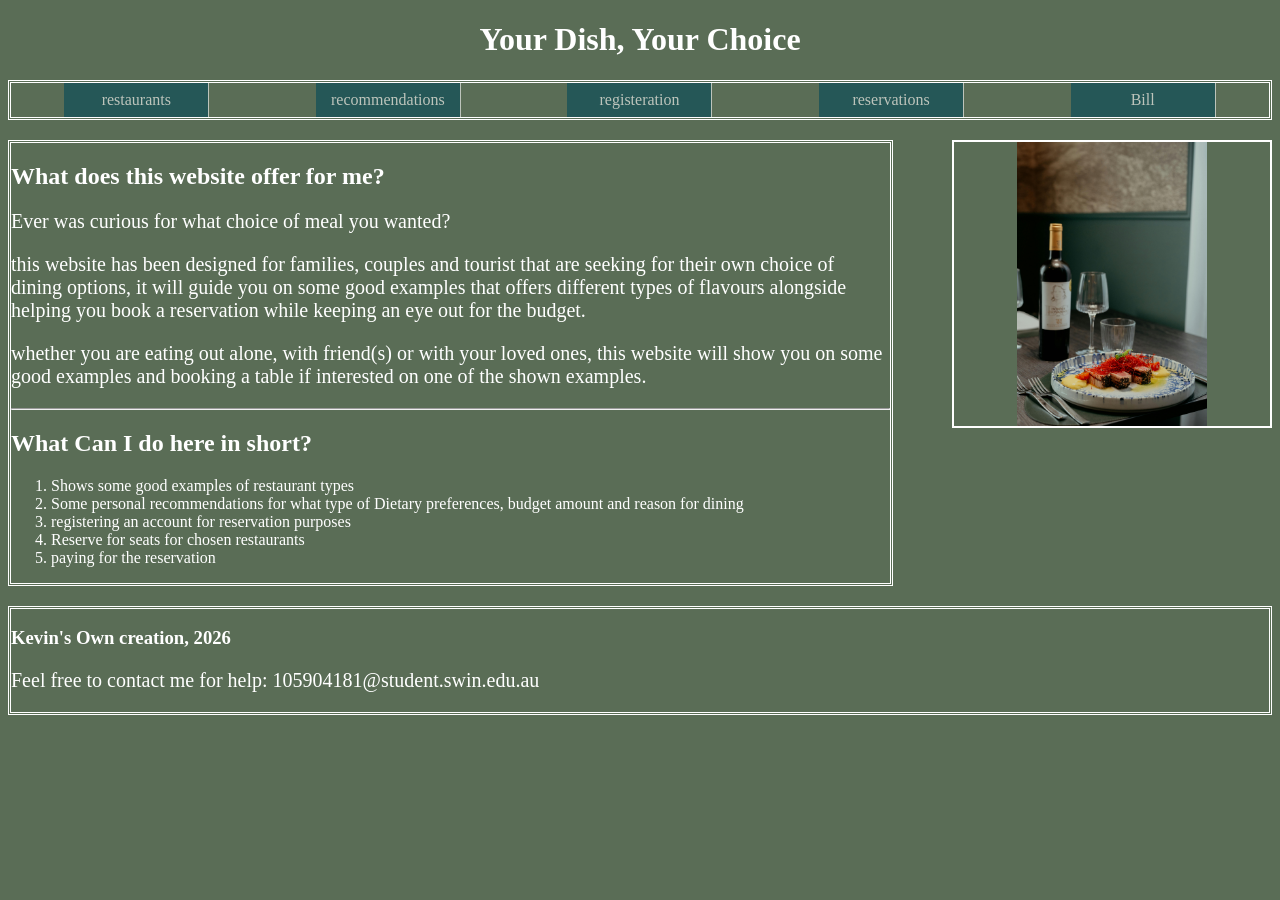
<file: wd_assign2_105904181/index.html>
<!DOCTYPE html>
<html lang="en">
<head>
<link rel="stylesheet" href="style.css"> <!-- the CSS file being linked -->
<meta charset="UTF-8">
<meta name="viewport" content="width=device-width, initial-scale=1.0">
<title>Book, Eat, Repeat!</title><!-- the tab title -->
</head>

<body>
<header><H1>
Your Dish, Your Choice<!-- the title for homepage -->
</H1></header>



<nav>
<ul> <!-- Navigations for the tabs -->
  <li><a href="restaurants.html">restaurants</a></li>
  <li><a href="recommend.html">recommendations</a></li>
  <li><a href="register.html">registeration</a></li>
  <li><a href="reservation.html">reservations</a></li>
  <li><a href="bill.html">Bill</a></li>
</ul>
</nav>


<main>
<article><h2>What does this website offer for me?</h2> <!-- the headline and summary of website -->
<p>Ever was curious for what choice of meal you wanted?</p>
<p>this website has been designed for families, couples and tourist that are seeking for their own choice of dining options, it will guide you on some good examples that offers different types of flavours alongside helping you book a reservation while keeping an eye out for the budget.</p>
<p>whether you are eating out alone, with friend(s) or with your loved ones, this website will show you on some good examples and booking a table if interested on one of the shown examples.</p>
<hr>

<h2>What Can I do here in short?</h2>

<ol>
<li>Shows some good examples of restaurant types</li>
<li>Some personal recommendations for what type of Dietary preferences, budget amount and reason for dining </li>
<li>registering an account for reservation purposes</li>
<li>Reserve for seats for chosen restaurants</li>
<li>paying for the reservation</li>
</ol>
</article>

</main>

<aside>
 <img src="Menu.jpg" alt="Display" class="center"> 

</aside>

<footer>
  <h3>Kevin's Own creation, 2026</h3>
  <p>Feel free to contact me for help: 105904181@student.swin.edu.au</p>
</footer>

</body>
</html>
</file>
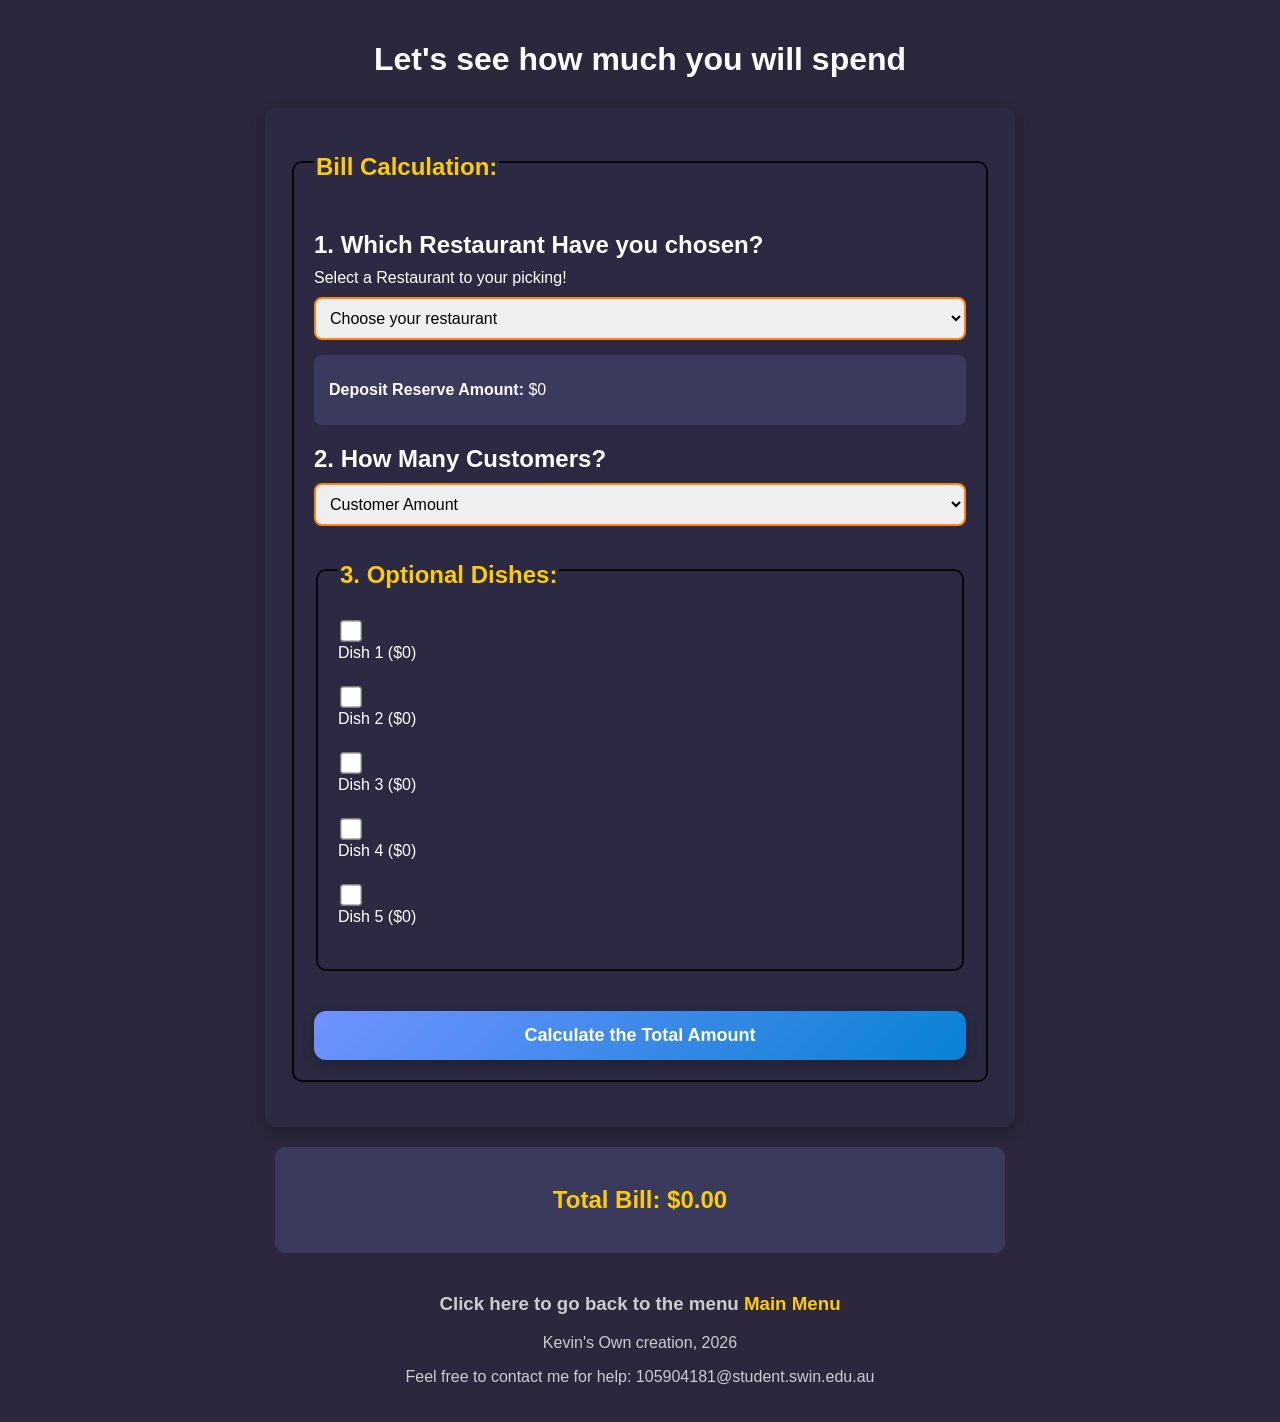
<file: wd_assign2_105904181/bill.html>
<!DOCTYPE html>
<html lang="en">
<head>
<meta charset="UTF-8">
<meta name="viewport" content="width=device-width, initial-scale=1.0">
<title>Bill Calculation</title>
<link rel="stylesheet" href="Bill.css">
<script src="bill.js" defer></script>
</head>

<body>

<header>
    <h1>Let's see how much you will spend</h1>
</header>

<main>
    <form id="regform">

        <fieldset>
            <legend><h2>Bill Calculation:</h2></legend>

            <!-- Restaurant Selection -->
            <h2>1. Which Restaurant Have you chosen?</h2>
            <label for="restaurant">Select a Restaurant to your picking!</label>
            <select name="restaurant" id="restaurant" class="restaurant-select">
                <option value="" selected>Choose your restaurant</option>
                <option value="Osaka's Sushi">Osaka's Sushi</option>
                <option value="L'Olivo">L'Olivo</option>
                <option value="Saigon's Kitchen">Saigon's Kitchen</option>
                <option value="Route 66 Diner">Route 66 Diner</option>
                <option value="Mokhwa Dining">Mokhwa Dining</option>
                <option value="Al Noor Spice House">Al Noor Spice House</option>
            </select>

            <div class="deposit-section">
                <p><strong>Deposit Reserve Amount:</strong> $<span id="depositAmount">0</span></p>
            </div>

            <!-- Number of Customers -->
            <h2>2. How Many Customers?</h2>
            <select name="Customer" id="numPeople" class="customer-select">
                <option value="" selected>Customer Amount</option>
                <option value="1Cus">only 1 customer</option>
                <option value="2Cus">2 Customers</option>
                <option value="3Cus">3 Customers</option>
                <option value="4Cus">4 Customers</option>
                <option value="5(+)Cus">5 or more Customers</option>
            </select>

            <!-- Optional Dishes -->
            <fieldset>
                <legend><h2>3. Optional Dishes:</h2></legend>
                <input type="checkbox" name="dish" value="0" id="dish1" class="optionalDish">
                <label for="dish1" id="dish1Label">Dish 1 ($0)</label><br>

                <input type="checkbox" name="dish" value="0" id="dish2" class="optionalDish">
                <label for="dish2" id="dish2Label">Dish 2 ($0)</label><br>

                <input type="checkbox" name="dish" value="0" id="dish3" class="optionalDish">
                <label for="dish3" id="dish3Label">Dish 3 ($0)</label><br>

                <input type="checkbox" name="dish" value="0" id="dish4" class="optionalDish">
                <label for="dish4" id="dish4Label">Dish 4 ($0)</label><br>

                <input type="checkbox" name="dish" value="0" id="dish5" class="optionalDish">
                <label for="dish5" id="dish5Label">Dish 5 ($0)</label><br>
            </fieldset>

            <!-- Calculate Total Button -->
            <button type="button" id="calculateTotalBtn" class="calculateTotalBtn">Calculate the Total Amount</button>

        </fieldset>

    </form>
</main>

<aside>
    <p><strong>Total Bill: $<span id="totalBill">0.00</span></strong></p>
</aside>

<footer>
    <h3>Click here to go back to the menu <a href="index.html">Main Menu</a></h3>
    <p>Kevin's Own creation, 2026</p>
    <p>Feel free to contact me for help: 105904181@student.swin.edu.au</p>
</footer>

</body>
</html>
</file>
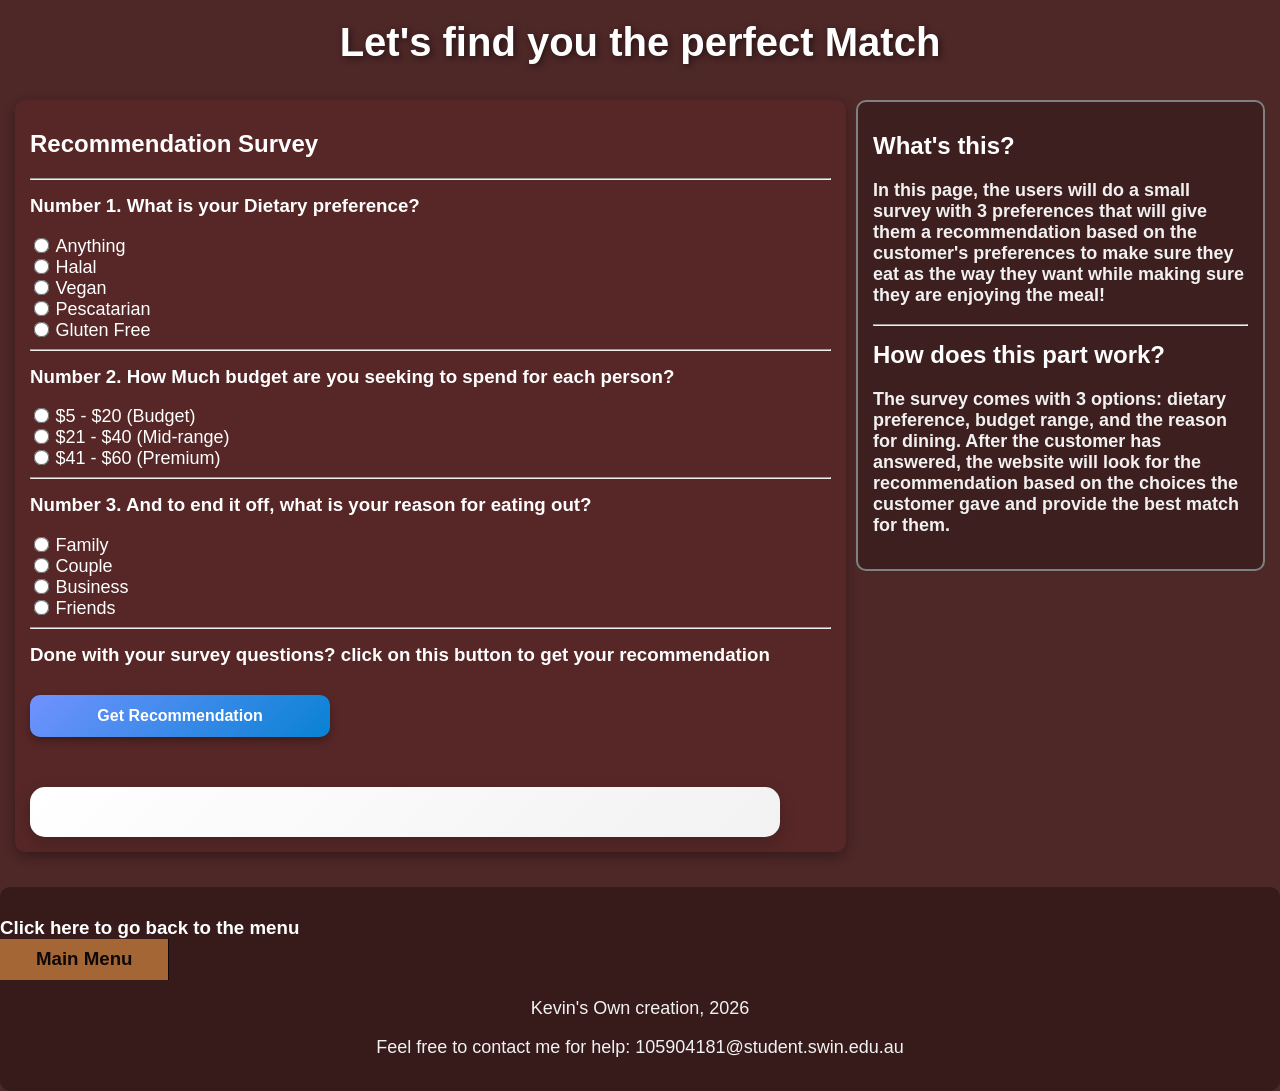
<file: wd_assign2_105904181/recommend.html>
<!DOCTYPE html>
<html lang="en">
<head>
<link rel="stylesheet" href="Recommendation.css">
<meta charset="UTF-8">
<meta name="viewport" content="width=device-width, initial-scale=1.0">
<script src="recommendation.js" defer></script>
<title>Let's find you the perfect match</title>
</head>

<body>

<header>
<h1>Let's find you the perfect Match</h1>
</header>

<main>

<article>
<h2>Recommendation Survey</h2>
<hr>

<h3>Number 1. What is your Dietary preference?</h3>

<div class="radioinput">
<input type="radio" id="anything" name="diet" value="Anything">
<label for="anything">Anything</label><br>

<input type="radio" id="halal" name="diet" value="Halal">
<label for="halal">Halal</label><br>

<input type="radio" id="vegan" name="diet" value="Vegan">
<label for="vegan">Vegan</label><br>

<input type="radio" id="pescatarian" name="diet" value="Pescatarian">
<label for="pescatarian">Pescatarian</label><br>

<input type="radio" id="glutenfree" name="diet" value="Gluten Free">
<label for="glutenfree">Gluten Free</label><br>
</div>
<hr>

<h3>Number 2. How Much budget are you seeking to spend for each person?</h3>

<div class="radioinput">
<input type="radio" id="budget1" name="Budget" value="Budget">
<label for="budget1">$5 - $20 (Budget)</label><br>

<input type="radio" id="budget2" name="Budget" value="Mid-range">
<label for="budget2">$21 - $40 (Mid-range)</label><br>

<input type="radio" id="budget3" name="Budget" value="Premium">
<label for="budget3">$41 - $60 (Premium)</label><br>
</div>
<hr>

<h3>Number 3. And to end it off, what is your reason for eating out?</h3>

<div class="radioinput">
<input type="radio" id="reason-family" name="reason" value="Family">
<label for="reason-family">Family</label><br>

<input type="radio" id="reason-couple" name="reason" value="Couple">
<label for="reason-couple">Couple</label><br>

<input type="radio" id="reason-business" name="reason" value="Business">
<label for="reason-business">Business</label><br>

<input type="radio" id="reason-friends" name="reason" value="Friends">
<label for="reason-friends">Friends</label><br>
</div>
<hr>

<h3>Done with your survey questions? click on this button to get your recommendation</h3>

<!-- custom recommendation button -->
<button type="button" class="recommend-btn" onclick="recommendRestaurant()"> 
    Get Recommendation
</button>

<div id="recommendation"></div>

</article>

<aside>
<h2>What's this?</h2>
<p>In this page, the users will do a small survey with 3 preferences that will give them a recommendation based on the customer's preferences to make sure they eat as the way they want while making sure they are enjoying the meal!</p>
<hr>
<h2>How does this part work?</h2>
<p>The survey comes with 3 options: dietary preference, budget range, and the reason for dining. After the customer has answered, the website will look for the recommendation based on the choices the customer gave and provide the best match for them.</p>
</aside>

</main>

<footer>
<h3>Click here to go back to the menu <a href="index.html">Main Menu</a></h3>
<p>Kevin's Own creation, 2026</p>
<p>Feel free to contact me for help: 105904181@student.swin.edu.au</p>
</footer>

</body>
</html>
</file>
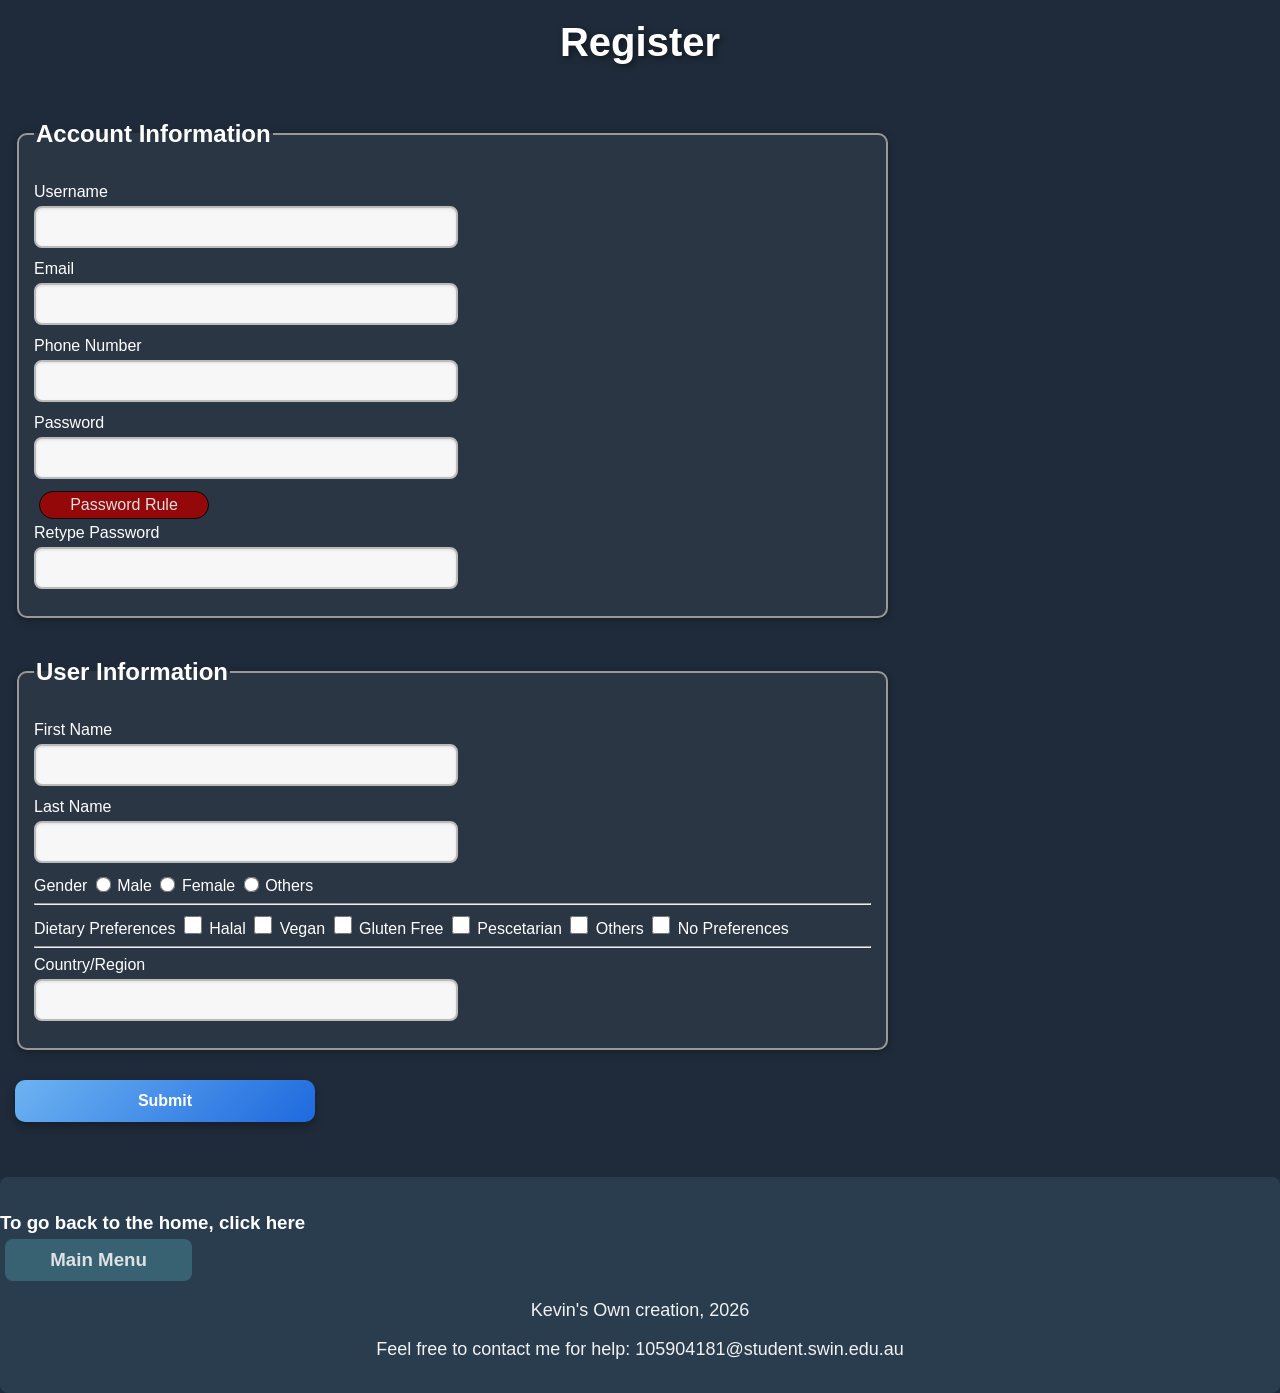
<file: wd_assign2_105904181/register.html>
<!DOCTYPE html>
<html lang="en">
<head>
<link rel="stylesheet" href="REG.css"> 
<link rel="stylesheet" href="PassPop.css"> 
<script src="registeration.js"></script>
<meta charset="UTF-8">
<meta name="viewport" content="width=device-width, initial-scale=1.0">
<title>Registration</title>
</head>

<body>

<header><h1>Register</h1></header>

<main>
<form method="post" id="regform" action="http://mercury.swin.edu.au/it000000/cos10005/formtest.php">

<fieldset>
  <legend><h2>Account Information</h2></legend>

  <div class="textinput">
    <label for="sid">Username</label>
    <input id="sid" type="text" name="id">
  </div>

  <div class="textinput">
    <label for="email">Email</label>
    <input id="email" type="text" name="email">
  </div>

  <div class="textinput">
    <label for="phone">Phone Number</label>
    <input id="phone" type="text" name="phone">
  </div>

  <div class="textinput">
    <label for="pwd1">Password</label>
    <input id="pwd1" type="password" name="pwd1">

    <a href="#" id="pwdHelpBtn" class="button">Password Rule</a>

    <div id="pwdHelpWin" class="window">
      <p>Password must satisfy the following:</p>   
      <ul>
        <li>Must be 8 characters long</li>
        <li>Must contain at least 1 number</li>
        <li>Must contain both upper and lower case letters</li>
      </ul>
      <a href="#" id="pwdHelpClose" class="button">Close</a>
    </div>
  </div>

  <div class="textinput">
    <label for="pwd2">Retype Password</label>
    <input id="pwd2" type="password" name="pwd2">
  </div>
</fieldset>

<fieldset>
  <legend><h2>User Information</h2></legend>

  <div class="textinput">
    <label for="Fname">First Name</label>
    <input id="Fname" type="text" name="Fname">
  </div>

  <div class="textinput">
    <label for="Lname">Last Name</label>
    <input id="Lname" type="text" name="Lname">
  </div>

  <div class="radioinput">
    <span class="radiolabel">Gender</span>

    <input id="genm" type="radio" name="gender" value="M">
    <label for="genm">Male</label>

    <input id="genf" type="radio" name="gender" value="F">
    <label for="genf">Female</label>

    <input id="genO" type="radio" name="gender" value="O">
    <label for="genO">Others</label>
  </div>

  <hr>

  <div class="checkboxinput">
    <span class="checkboxlabel">Dietary Preferences</span>

    <input id="Halal" type="checkbox" name="Halal" value="Halal">
    <label for="Halal">Halal</label>

    <input id="Vegan" type="checkbox" name="Vegan" value="Vegan">
    <label for="Vegan">Vegan</label>

    <input id="GlutenF" type="checkbox" name="GlutenFree" value="GlutenF">
    <label for="GlutenF">Gluten Free</label>

    <input id="Pescetarian" type="checkbox" name="Pescetarian" value="Pescetarian">
    <label for="Pescetarian">Pescetarian</label>

    <input id="Others" type="checkbox" name="Others" value="Others">
    <label for="Others">Others</label>

    <input id="NoPr" type="checkbox" name="NoPr" value="NoPr">
    <label for="NoPr">No Preferences</label>
  </div>

  <hr>

  <div class="textinput">
    <label for="Country">Country/Region</label>
    <input id="Country" type="text" name="Country">
  </div>
</fieldset>

<div class="buttoninput">
  <input type="submit" value="Submit" class="submit-btn">
</div>
</form>
</main>

<footer>
<h3>To go back to the home, click here <a href="index.html">Main Menu</a></h3>
<p>Kevin's Own creation, 2026</p>
<p>Feel free to contact me for help: 105904181@student.swin.edu.au</p>
</footer>

</body>
</html>
</file>
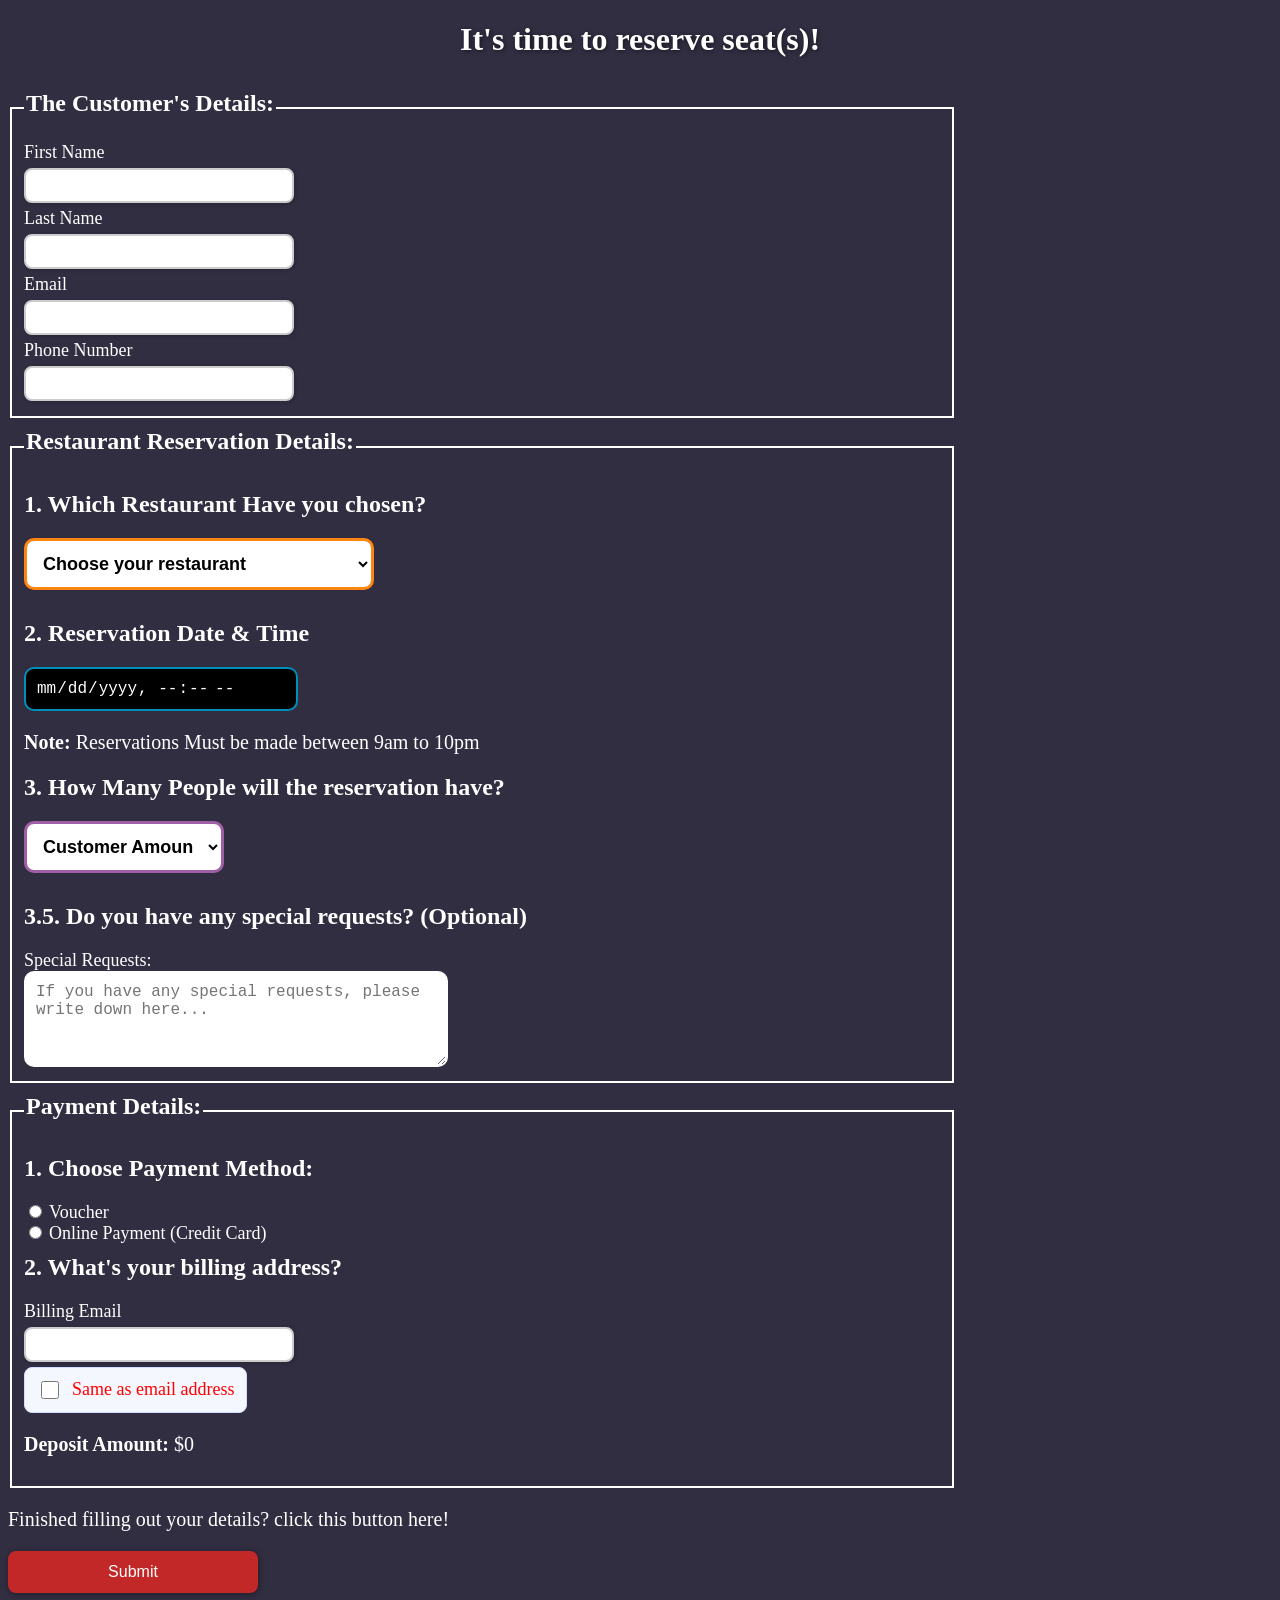
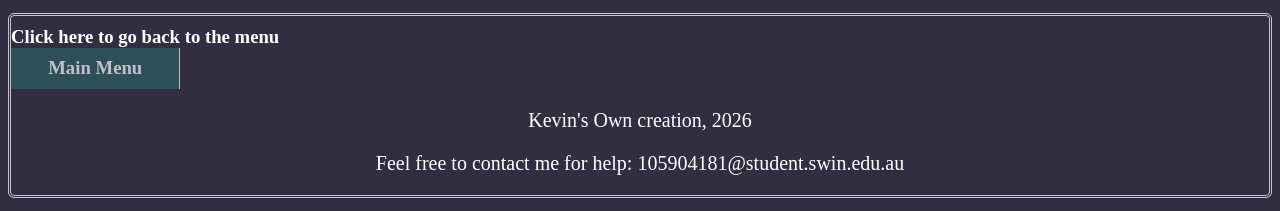
<file: wd_assign2_105904181/reservation.html>
<!DOCTYPE html>
<html lang="en">
<head>
<link rel="stylesheet" href="Reservation.css"> 
<script src="reservation.js"></script>
<meta charset="UTF-8">
<meta name="viewport" content="width=device-width, initial-scale=1.0">
<title>Let's find you a seat, my Friend</title>
</head>

<body>

<header><h1>It's time to reserve seat(s)!</h1></header>

<main>
<form method="post" id="regform" action="http://mercury.swin.edu.au/it000000/cos10005/formtest.php">

    <fieldset>
        <legend><h2>The Customer's Details:</h2></legend>

        <div class="textinput">
            <label for="sid">First Name</label>
            <input id="sid" type="text" name="sid">
        </div>

        <div class="textinput">
            <label for="Lname">Last Name</label>
            <input id="Lname" type="text" name="Lname">
        </div>

        <div class="textinput">
            <label for="email">Email</label>
            <input id="email" type="text" name="email">
        </div>

        <div class="textinput">
            <label for="phone">Phone Number</label>
            <input id="phone" type="text" name="phone">
        </div>

    </fieldset>

    <fieldset>
        <legend><h2>Restaurant Reservation Details:</h2></legend>

        <h2>1. Which Restaurant Have you chosen?</h2>
        <select name="restaurant" id="restaurant" class="restaurant-select" required>
            <option value="" selected>Choose your restaurant</option>
            <option value="Osaka's Sushi">Osaka's Sushi</option>
            <option value="L'Olivo">L'Olivo</option>
            <option value="Saigon's Kitchen">Saigon's Kitchen</option>
            <option value="Route 66 Diner">Route 66 Diner</option>
            <option value="Mokhwa Dining">Mokhwa Dining</option>
            <option value="Al Noor Spice House">Al Noor Spice House</option>
        </select>

        <div class="textinput">
            <h2>2. Reservation Date & Time</h2>
            <input type="datetime-local" id="datetime" name="datetime" required>
        </div>

        <p><strong>Note:</strong> Reservations Must be made between 9am to 10pm</p>

        <h2>3. How Many People will the reservation have?</h2>
        <select name="Customer" id="Customer" class="customer-select" required>
            <option value="" selected>Customer Amount</option>
            <option value="1Cus">only 1 customer</option>
            <option value="2Cus">2 Customers</option>
            <option value="3Cus">3 Customers</option>
            <option value="4Cus">4 Customers</option>
            <option value="5(+)Cus">5 or more Customers</option>
        </select>

        <h2>3.5. Do you have any special requests? (Optional)</h2>
        <label for="special-requests">Special Requests:</label>
		<br>
        <textarea id="special-requests" name="specialRequests" rows="4" cols="50" placeholder="If you have any special requests, please write down here..."></textarea>

    </fieldset>

    <fieldset>
        <legend><h2>Payment Details:</h2></legend>

        <h2>1. Choose Payment Method:</h2>
        <div class="payment-options">
            <input type="radio" id="voucher" name="paymentMethod" value="voucher">
            <label for="voucher">Voucher</label><br>

            <input type="radio" id="online" name="paymentMethod" value="online">
            <label for="online">Online Payment (Credit Card)</label>
        </div>

        <div id="voucher-field" style="display:none;">
            <label for="voucherCode">Voucher Code (12 digits):</label>
            <input type="text" id="voucherCode" name="voucherCode">
        </div>

        <div id="card-field" style="display:none;">
            <label for="cardNumber">Credit Card Number:</label>
            <input type="text" id="cardNumber" name="cardNumber" placeholder="Visa/MC 16 digits, Amex 15 digits">
        </div>

        <h2>2. What's your billing address?</h2>
        <div class="textinput">
            <label for="billingEmail">Billing Email</label>
            <input id="billingEmail" type="text" name="billingEmail">
        </div>

        <div class="checkbox-row">
            <input type="checkbox" id="sameEmail">
            <label for="sameEmail">Same as email address</label>
        </div>

        <div class="deposit-section">
            <p><strong>Deposit Amount:</strong> $<span id="depositAmount">0</span></p>
        </div>

    </fieldset>

    <p>Finished filling out your details? click this button here!</p>
    <div class="buttoninput">
        <input type="submit" value="Submit" class="submit-btn">
    </div>

</form>
</main>

<footer>
    <h3>Click here to go back to the menu <a href="index.html">Main Menu</a></h3>
    <p>Kevin's Own creation, 2026</p>
    <p>Feel free to contact me for help: 105904181@student.swin.edu.au</p>
</footer>

</body>
</html>
</file>
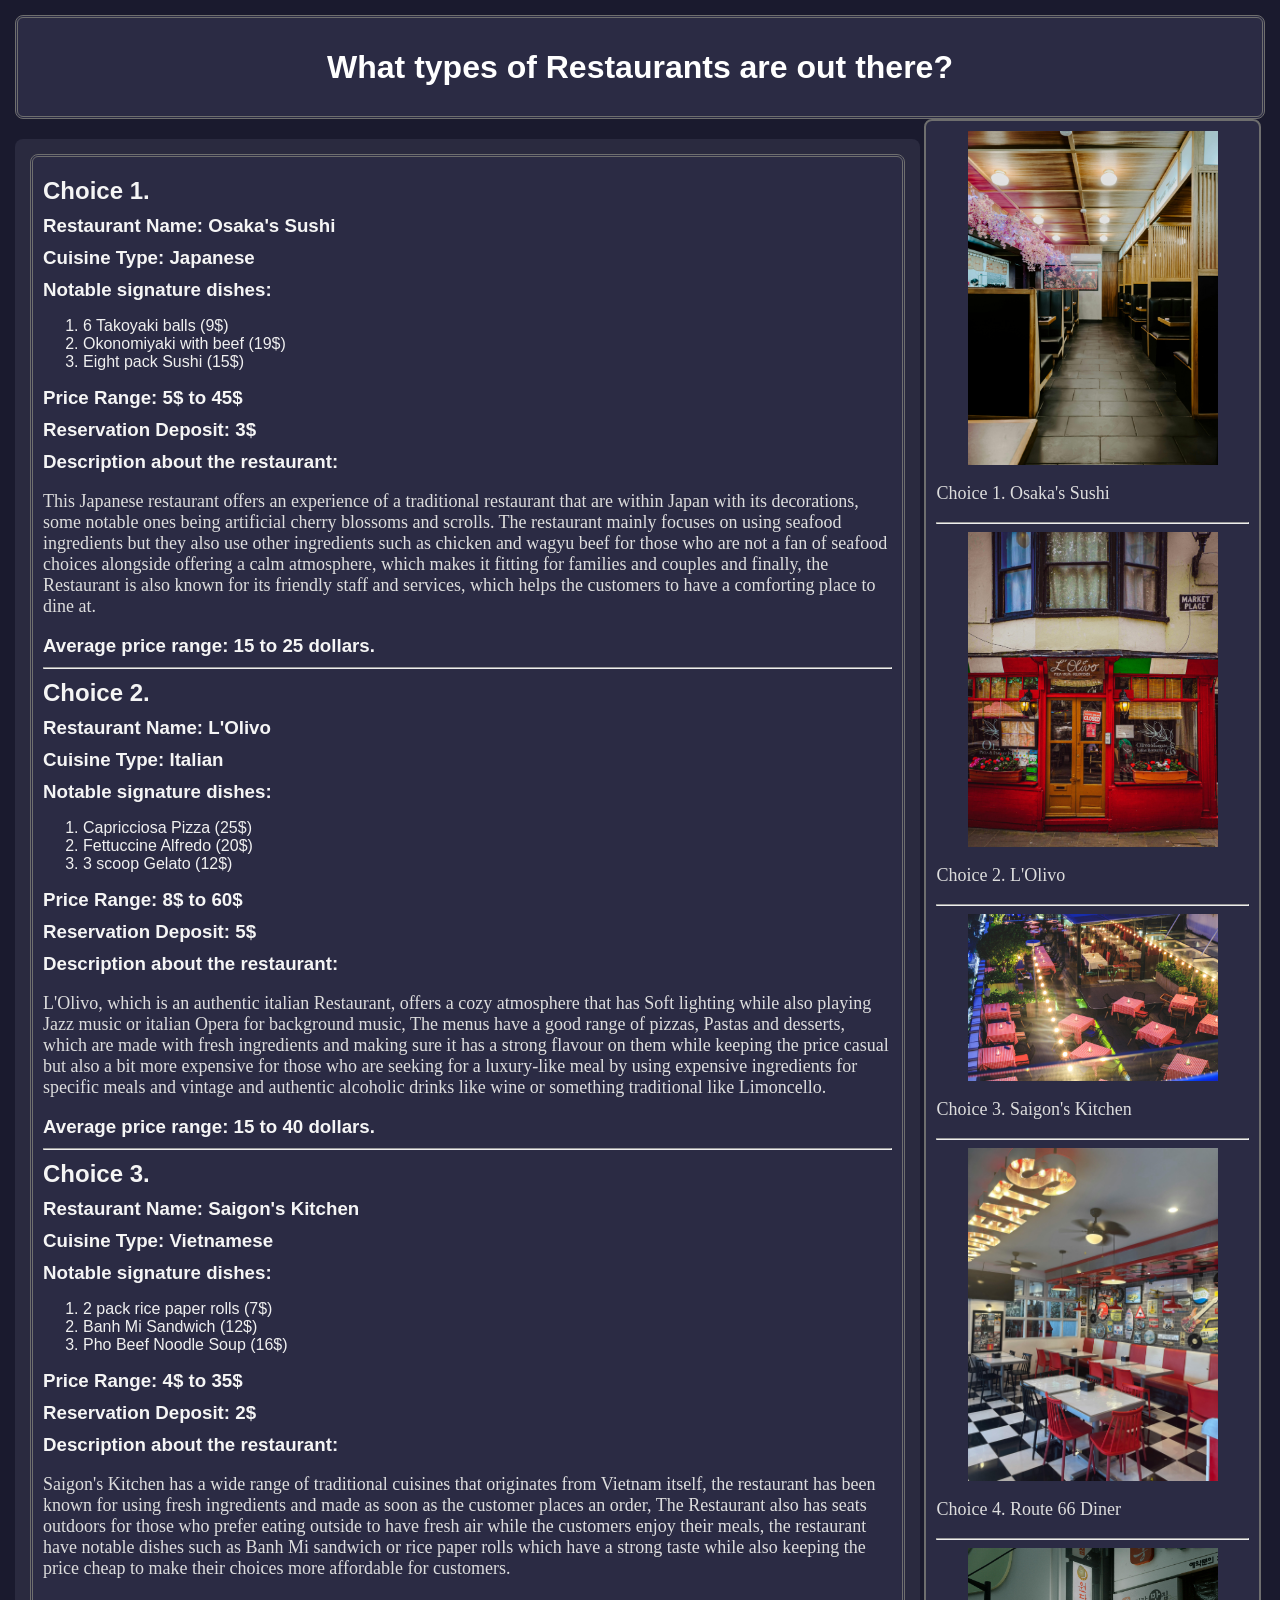
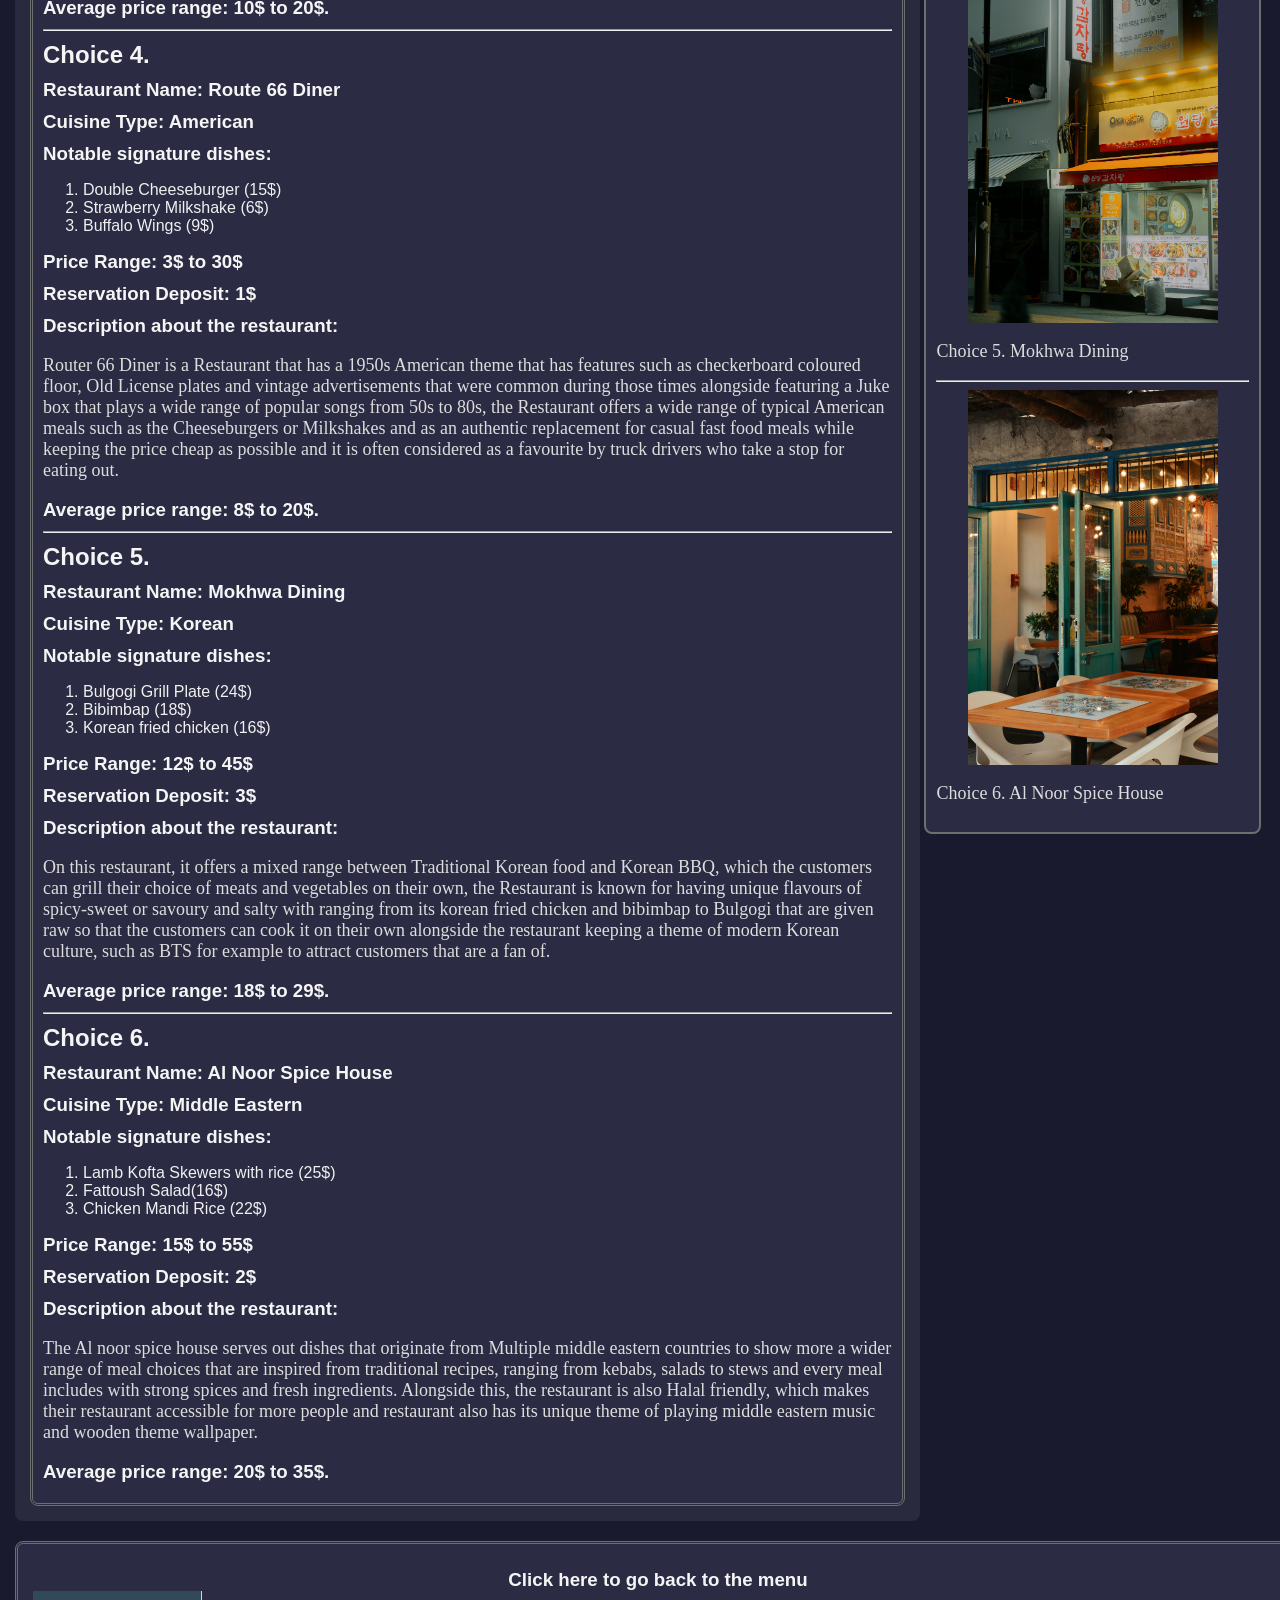
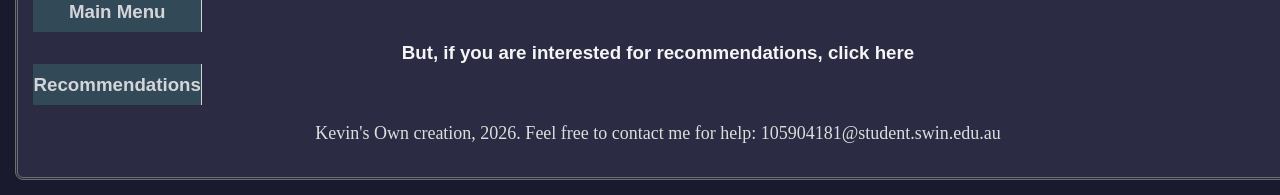
<file: wd_assign2_105904181/restaurants.html>
<!DOCTYPE html>
<html lang="en">
<head>
<link rel="stylesheet" href="restaurantColor.css">
<meta charset="UTF-8">
<meta name="viewport" content="width=device-width, initial-scale=1.0">
<title>types of Restaurants</title>
</head>

<body>
<header>
  <h1>What types of Restaurants are out there?</h1>
</header>

<main>
<article>
  <!-- Choice 1 -->
  <h2>Choice 1.</h2>
  <h3>Restaurant Name: Osaka's Sushi</h3>
  <h3>Cuisine Type: Japanese</h3>
  <h3>Notable signature dishes:</h3>
  <ol>
    <li>6 Takoyaki balls (9$)</li>
    <li>Okonomiyaki with beef (19$)</li>
    <li>Eight pack Sushi (15$)</li>
  </ol>
  <h3>Price Range: 5$ to 45$</h3>
  <h3>Reservation Deposit: 3$</h3>
  <h3>Description about the restaurant:</h3>
  <p>This Japanese restaurant offers an experience of a traditional restaurant that are within Japan with its decorations, some notable ones being artificial cherry blossoms and scrolls. The restaurant mainly focuses on using seafood ingredients but they also use other ingredients such as chicken and wagyu beef for those who are not a fan of seafood choices alongside offering a calm atmosphere, which makes it fitting for families and couples and finally, the Restaurant is also known for its friendly staff and services, which helps the customers to have a comforting place to dine at.</p>
  <h3>Average price range: 15 to 25 dollars.</h3>
  <hr>

  <!-- Choice 2 -->
  <h2>Choice 2.</h2>
  <h3>Restaurant Name: L'Olivo</h3>
  <h3>Cuisine Type: Italian</h3>
  <h3>Notable signature dishes:</h3>
  <ol>
    <li>Capricciosa Pizza (25$)</li>
    <li>Fettuccine Alfredo (20$)</li>
    <li>3 scoop Gelato (12$)</li>
  </ol>
  <h3>Price Range: 8$ to 60$</h3>
  <h3>Reservation Deposit: 5$</h3>
  <h3>Description about the restaurant:</h3>
  <p>L'Olivo, which is an authentic italian Restaurant, offers a cozy atmosphere that has Soft lighting while also playing Jazz music or italian Opera for background music, The menus have a good range of pizzas, Pastas and desserts, which are made with fresh ingredients and making sure it has a strong flavour on them while keeping the price casual but also a bit more expensive for those who are seeking for a luxury-like meal by using expensive ingredients for specific meals and vintage and authentic alcoholic drinks like wine or something traditional like Limoncello.</p>
  <h3>Average price range: 15 to 40 dollars.</h3>
  <hr>

  <!-- Choice 3 -->
  <h2>Choice 3.</h2>
  <h3>Restaurant Name: Saigon's Kitchen</h3>
  <h3>Cuisine Type: Vietnamese</h3>
  <h3>Notable signature dishes:</h3>
  <ol>
    <li>2 pack rice paper rolls (7$)</li>
    <li>Banh Mi Sandwich (12$)</li>
    <li>Pho Beef Noodle Soup (16$)</li>
  </ol>
  <h3>Price Range: 4$ to 35$</h3>
  <h3>Reservation Deposit: 2$</h3>
  <h3>Description about the restaurant:</h3>
  <p>Saigon's Kitchen has a wide range of traditional cuisines that originates from Vietnam itself, the restaurant has been known for using fresh ingredients and made as soon as the customer places an order, The Restaurant also has seats outdoors for those who prefer eating outside to have fresh air while the customers enjoy their meals, the restaurant have notable dishes such as Banh Mi sandwich or rice paper rolls which have a strong taste while also keeping the price cheap to make their choices more affordable for customers.</p>
  <h3>Average price range: 10$ to 20$.</h3>
  <hr>

  <!-- Choice 4 -->
  <h2>Choice 4.</h2>
  <h3>Restaurant Name: Route 66 Diner</h3>
  <h3>Cuisine Type: American</h3>
  <h3>Notable signature dishes:</h3>
  <ol>
    <li>Double Cheeseburger (15$)</li>
    <li>Strawberry Milkshake (6$)</li>
    <li>Buffalo Wings (9$)</li>
  </ol>
  <h3>Price Range: 3$ to 30$</h3>
  <h3>Reservation Deposit: 1$</h3>
  <h3>Description about the restaurant:</h3>
  <p>Router 66 Diner is a Restaurant that has a 1950s American theme that has features such as checkerboard coloured floor, Old License plates and vintage advertisements that were common during those times alongside featuring a Juke box that plays a wide range of popular songs from 50s to 80s, the Restaurant offers a wide range of typical American meals such as the Cheeseburgers or Milkshakes and as an authentic replacement for casual fast food meals while keeping the price cheap as possible and it is often considered as a favourite by truck drivers who take a stop for eating out.</p>
  <h3>Average price range: 8$ to 20$.</h3>
  <hr>

  <!-- Choice 5 -->
  <h2>Choice 5.</h2>
  <h3>Restaurant Name: Mokhwa Dining</h3>
  <h3>Cuisine Type: Korean</h3>
  <h3>Notable signature dishes:</h3>
  <ol>
    <li>Bulgogi Grill Plate (24$)</li>
    <li>Bibimbap (18$)</li>
    <li>Korean fried chicken (16$)</li>
  </ol>
  <h3>Price Range: 12$ to 45$</h3>
  <h3>Reservation Deposit: 3$</h3>
  <h3>Description about the restaurant:</h3>
  <p>On this restaurant, it offers a mixed range between Traditional Korean food and Korean BBQ, which the customers can grill their choice of meats and vegetables on their own, the Restaurant is known for having unique flavours of spicy-sweet or savoury and salty with ranging from its korean fried chicken and bibimbap to Bulgogi that are given raw so that the customers can cook it on their own alongside the restaurant keeping a theme of modern Korean culture, such as BTS for example to attract customers that are a fan of.</p>
  <h3>Average price range: 18$ to 29$.</h3>
  <hr>

  <!-- Choice 6 -->
  <h2>Choice 6.</h2>
  <h3>Restaurant Name: Al Noor Spice House</h3>
  <h3>Cuisine Type: Middle Eastern</h3>
  <h3>Notable signature dishes:</h3>
  <ol>
    <li>Lamb Kofta Skewers with rice (25$)</li>
    <li>Fattoush Salad(16$)</li>
    <li>Chicken Mandi Rice (22$)</li>
  </ol>
  <h3>Price Range: 15$ to 55$</h3>
  <h3>Reservation Deposit: 2$</h3>
  <h3>Description about the restaurant:</h3>
  <p>The Al noor spice house serves out dishes that originate from Multiple middle eastern countries to show more a wider range of meal choices that are inspired from traditional recipes, ranging from kebabs, salads to stews and every meal includes with strong spices and fresh ingredients. Alongside this, the restaurant is also Halal friendly, which makes their restaurant accessible for more people and restaurant also has its unique theme of playing middle eastern music and wooden theme wallpaper.</p>
  <h3>Average price range: 20$ to 35$.</h3>
</article>
</main>

<aside>
 <img src="images/JPN.jpg" alt="Japan" class="center"> 
 <p>Choice 1. Osaka's Sushi</p>
 <hr>
 <img src="images/ITN.jpg" alt="Italy" class="center"> 
 <p>Choice 2. L'Olivo</p>
 <hr>
 <img src="images/VTN.jpg" alt="Vietnam" class="center"> 
 <p>Choice 3. Saigon's Kitchen</p>
 <hr>
 <img src="images/USA.jpg" alt="America" class="center"> 
 <p>Choice 4. Route 66 Diner </p>
 <hr>
 <img src="images/KRN.jpg" alt="Korea" class="center"> 
 <p>Choice 5. Mokhwa Dining </p>
 <hr>
 <img src="images/MEast.jpg" alt="Arabic" class="center"> 
 <p>Choice 6. Al Noor Spice House </p>
</aside>

<footer>
 <h3>Click here to go back to the menu <a href="index.html">Main Menu</a></h3>
 <h3>But, if you are interested for recommendations, click here <a href="recommend.html">Recommendations</a></h3>
 <p>Kevin's Own creation, 2026. Feel free to contact me for help: 105904181@student.swin.edu.au</p>
</footer>

</body>
</html>
</file>
<file: wd_assign2_105904181/style.css>
body {
  background-color:#5a6d56
}


/* For Tablet */
@media screen and (max-width: 1023px) {
  nav ul {
    display: flex;   /* Using flexbox for layout */
    flex-direction: column; /* placing navigation items vertically */
    align-items: center;  /* Center all features horizontally */
  }

  section {
    display: block;  /* Stack sections vertically */
  }
}


/* For Mobile */
@media screen and (max-width: 767px) {
  nav ul { 
    flex-direction: column;  /* placing navigation items on columns */
  }

  body {
    padding: 10px; /* Reduce space for mobile */
  }

  h1 {
    font-size: 20px;
  }
}



/* For Desktop */
@media screen and (min-width: 1024px) {
  nav ul {
    display: flex;                /* Using flexbox for layout */
    justify-content: space-around;  /* spacing between menu items */
  }


  section {
    display: flex;
    gap: 20px;
  }
}


h1 {
  color: rgb(255, 255, 255);
  text-align: center;
}


h2 {
  color: rgb(255, 255, 255);
  text-align: left;
}


h3 {
  color: rgb(255, 255, 255);
  text-align: left;
}

h4 {
  color: rgb(255, 255, 255);
  text-align: left;
}


ol {
  color: rgb(255, 255, 255);
}


p {
  font-family: Georgia, 'Times New Roman', Times, serif;
  font-size: 20px;
  color: rgb(255, 255, 255);
}

main {
display: grid;
grid-template-columns: 75% 20%;
column-gap: 5%;
}

nav {
margin:20px 0px;
}

nav, article, section, aside, footer {
border-style:double;
border-color:rgb(255, 255, 255);
}

img {
  width: 60%;     /* makes image responsive */
  height: auto;    /* keeps correct proportions */
  display: block;  
  margin-left: auto; /* keeps the picture to center and not sticking to side */
  margin-right: auto;

}


footer {
margin-top: 20px;
}

ul {
  display: flex;
  padding: 0;
  margin: 0;
  list-style-type: none;
}

li {
  margin: 0;
}

a {
  display: block;
  width: 9em;
  text-decoration: none;
  color: rgb(255, 255, 255);
  background-color: #024959;
  border-right: 1px solid rgb(255, 255, 255);
  text-align: center;
  padding: 0.5em 0; 
  opacity: 0.6;              
  transition: 0.5s ease;     
}

a:hover {
  opacity: 1;                
  background-color: #208C8C;
}

header h1 {
text-align:center;
}
aside {
  float: right;
}
main {
  width: 70%;
  display: inline-block;
  vertical-align: top;
  border: none
}

aside {
  width: 25%;
  display: inline-block;
  vertical-align: top;
  border: 2px double rgb(255, 255, 255)
}

footer {
  width: auto;
  margin-right: auto;
}
</file>
<file: wd_assign2_105904181/Bill.css>
/* For Tablet */
@media screen and (max-width: 1023px) {
  nav ul {
    display: flex;   /* Using flexbox for layout */
    flex-direction: column; /* placing navigation items vertically */
    align-items: center;  /* Center all features horizontally */
  }

  section {
    display: block;  /* Stack sections vertically */
  }
}


/* For Mobile */
@media screen and (max-width: 767px) {
  nav ul { 
    flex-direction: column;  /* placing navigation items on columns */
  }

  body {
    padding: 10px; /* Reduce space for mobile */
  }

  h1 {
    font-size: 20px;
  }
}



/* For Desktop */
@media screen and (min-width: 1024px) {
  nav ul {
    display: flex;                /* Using flexbox for layout */
    justify-content: space-around;  /* spacing between menu items */
  }


  section {
    display: flex;
    gap: 20px;
  }
}


/* ===== BODY & GENERAL ===== */
body {
    background-color: rgb(45, 39, 61);
    font-family: 'Segoe UI', Tahoma, Geneva, Verdana, sans-serif;
    color: white;
    margin: 0;
    padding: 20px;
}
/* ===== changes the header ===== */
header h1 {
    text-align: center;
    color: #fff;
    margin-bottom: 30px;
}
/* ===== the tab colors ===== */
main {
    max-width: 700px;
    margin: 0 auto;
    background-color: #2c2a42;
    padding: 25px;
    border-radius: 12px;
    box-shadow: 0 5px 15px rgba(0,0,0,0.3);
}
/* ===== the fieldset borders  ===== */
fieldset {
    border: 2px double #070707;
    border-radius: 10px;
    margin-bottom: 20px;
    padding: 20px;
}

legend h2 {
    color: #ffcb05;
}

label, h2 {
    margin-bottom: 10px;
    display: block;
}
/* ===== the selection tab color border  ===== */
select {
    width: 100%;
    padding: 10px;
    border-radius: 8px;
    border: 2px solid #ff8513;
    font-size: 16px;
    margin-bottom: 15px;
}
/* ===== deposit amount tab color  ===== */
.deposit-section {
    background-color: #3a3a5c;
    padding: 10px 15px;
    border-radius: 8px;
    margin-bottom: 15px;
}

/* Optional dishes styling */
.optionalDish {
    transform: scale(1.2);
    margin-right: 8px;
}

.optionalDish + label {
    margin-bottom: 5px;
}

/* Custom calculate button */
.calculateTotalBtn {
    width: 100%;
    padding: 14px;
    font-size: 18px;
    font-weight: bold;
    color: white;
    background: linear-gradient(135deg, #7192ff, #0882d4);
    border: none;
    border-radius: 12px;
    cursor: pointer;
    box-shadow: 0 4px 12px rgba(0,0,0,0.3);
    transition: all 0.3s ease;
    margin-top: 20px;
}

.calculateTotalBtn:hover {
    background: linear-gradient(135deg, #3f51bb, #2c5fa1);
    transform: translateY(-3px) scale(1.03);
    box-shadow: 0 8px 18px rgba(0,0,0,0.4);
}

.calculateTotalBtn:active {
    transform: scale(0.97);
}

/* Total display */
aside {
    max-width: 700px;
    margin: 20px auto;
    text-align: center;
    background-color: #3a3a5c;
    padding: 15px;
    border-radius: 10px;
    font-size: 1.5rem;
    font-weight: bold;
    color: #ffcb05;
}

/* Footer */
footer {
    text-align: center;
    margin-top: 40px;
    color: #ccc;
}

footer h3 a {
    color: #ffcb05;
    text-decoration: none;
}

footer h3 a:hover {
    text-decoration: underline;
}

/* Checkbox button customization */
input[type="checkbox"] {
  width: 18px;
  height: 18px;
  accent-color: #336833;  /* changes tick color */
  cursor: pointer;
}
</file>
<file: wd_assign2_105904181/Recommendation.css>
body {
  background-color: rgb(78, 39, 39); /* Dark maroon background */
  font-family: 'Segoe UI', Tahoma, Geneva, Verdana, sans-serif;
  margin: 0;
  padding: 0;
  color: #ffffff;
}

/* For Tablet */
@media screen and (max-width: 1023px) {
  nav ul {
    display: flex;   /* Using flexbox for layout */
    flex-direction: column; /* placing navigation items vertically */
    align-items: center;  /* Center all features horizontally */
  }

  section {
    display: block;  /* Stack sections vertically */
  }
}

/* For Mobile */
@media screen and (max-width: 767px) {
  nav ul { 
    flex-direction: column;  /* placing navigation items on columns */
  }

  body {
    padding: 10px; /* Reduce space for mobile */
  }

  h1 {
    font-size: 20px;
  }
}

/* For Desktop */
@media screen and (min-width: 1024px) {
  nav ul {
    display: flex;                /* Using flexbox for layout */
    justify-content: space-around;  /* spacing between menu items */
  }

  section {
    display: flex;
    gap: 5px;
  }
}

/* Header styling */
h1 {
  color: #fff;
  text-align: center;
  font-size: 2.5em;
  margin: 20px 0;
  text-shadow: 2px 2px 6px rgba(0,0,0,0.5);
}

h2, h3, h4 {
  color: #ffffff;
  text-align: left;
  margin-top: 15px;
}

label {              /* sizes and colors the default text */
  color: white;
  font-size: 18px;
}

p, ol {
  font-size: 18px;
  color: #f1f1f1;
}

/* Main and Aside layout */
main {
  display: flex;             /* Flex container for main content */
  align-items: flex-start;
  gap: 10px;
  padding: 15px;
}
/* The main tab page */
article {
  flex: 1;                   
  background-color: rgba(255, 44, 44, 0.05);
  padding: 15px;
  border-radius: 10px;
  box-shadow: 0 4px 12px rgba(0,0,0,0.3);

}
/* The aside tab color */
aside {
  width: 30%;
  padding: 15px;
  border: 2px double gray;
  border-radius: 10px;
  background-color: rgba(0, 0, 0, 0.2);
  color: white;
  font-weight: bold;
}

/* Navigation menu */
nav {
  margin: 20px 0;
}

ul {
  display: flex;
  padding: 0;
  margin: 0;
  list-style-type: none;
}

li {
  margin: 0;
}

a {
  display: block;
  width: 9em;
  text-decoration: none;
  color: rgb(0, 0, 0);
  background-color: #d1863f;
  border-right: 1px solid rgb(0, 0, 0);
  text-align: center;
  padding: 0.5em 0; 
  opacity: 0.7;              
  transition: all 0.3s ease;     
}

a:hover { 
  opacity: 1;                
  background-color: #fc8a2e;
  width: 15em;               
  letter-spacing: 2px;    
}

/* Recommendation box */
#recommendation {
    margin-top: 30px;
    padding: 25px;
    background: linear-gradient(135deg, #ffffff, #f2f2f2);
    border-radius: 15px;
    box-shadow: 0 6px 18px rgba(0,0,0,0.2);
    max-width: 700px;
    color: black; /* base text color */
}

#recommendation h2,
#recommendation p {
    color: black !important;
    font-weight: bold;
}

#recommendation img {
    width: 100%;
    max-width: 500px;
    height: auto;
    object-fit: cover;
    border-radius: 10px;
    margin-top: 15px;
}

/* Buttons */
.submit, .submit-btn, .recommend-btn {
    width: 100%;
    max-width: 300px;
    padding: 12px 20px;
    font-size: 16px;
    font-weight: bold;
    border-radius: 10px;
    border: none;
    cursor: pointer;
    margin-top: 10px;
    margin-bottom: 20px;
    transition: all 0.3s ease;
}

.submit-btn, .recommend-btn {
    background: linear-gradient(135deg, #7192ff, #0882d4);
    color: #fff;
    box-shadow: 0 4px 8px rgba(0,0,0,0.3);
}

.submit-btn:hover, .recommend-btn:hover {
    transform: translateY(-2px) scale(1.03);
    box-shadow: 0 6px 12px rgba(0,0,0,0.4);
}

.submit-btn:active, .recommend-btn:active {
    transform: scale(0.97);
}

/* Radio buttons */
.radioinput {
  margin-top: 10px;
  color: white;
  display: -moz-box;
  flex-direction: column;
  gap: 5px;
}

.radioinput input[type="radio"] {
  transform: scale(1.2);
  accent-color: #ff7043;
  cursor: pointer;
}

/* Checkboxes */
input[type="checkbox"] {
  width: 18px;
  height: 18px;
  accent-color: #43a047; /* green tick */
  cursor: pointer;
}

/* Images */
img {
  border-radius: 10px;
  box-shadow: 0 4px 12px rgba(0,0,0,0.3);
}

/* Footer */
footer {
  margin-top: 20px;
  text-align: center;
  padding: 15px 0;
  color: #ffffff;
  background-color: rgba(0,0,0,0.3);
  border-radius: 10px;
}
</file>
<file: wd_assign2_105904181/REG.css>
body {
  background-color: #1f2b3a; /* Dark blue/teal background */
  font-family: 'Segoe UI', Tahoma, Geneva, Verdana, sans-serif;
  margin: 0;
  padding: 0;
  color: #ffffff;
}

/* For Tablet */
@media screen and (max-width: 1023px) {
  nav ul {
    display: flex;   /* Using flexbox for layout */
    flex-direction: column; /* placing navigation items vertically */
    align-items: center;  /* Center all features horizontally */
  }

  section {
    display: block;  /* Stack sections vertically */
  }
}

/* For Mobile */
@media screen and (max-width: 767px) {
  nav ul { 
    flex-direction: column;  /* placing navigation items on columns */
  }

  body {
    padding: 10px; /* Reduce space for mobile */
  }

  h1 {
    font-size: 20px;
  }
}

/* For Desktop */
@media screen and (min-width: 1024px) {
  nav ul {
    display: flex;                /* Using flexbox for layout */
    justify-content: space-around;  /* spacing between menu items */
  }

  section {
    display: flex;
    gap: 20px;
  }
}

/* Header styling */
h1 {
  color: #fff;
  text-align: center;
  font-size: 2.5em;
  margin: 20px 0;
  text-shadow: 2px 2px 6px rgba(0,0,0,0.5);
}

h2, h3, h4 {
  color: #ffffff;
  text-align: left;
  margin-top: 20px;
}

/* Form and text input styling */
form {
  color: #ffffff;
  text-align: left;
}

input[type="text"],
input[type="email"],
input[type="password"],
input[type="tel"] {
  width: 100%;
  max-width: 400px;
  padding: 10px;
  font-size: 16px;
  border: 2px solid #bbbbbb;
  border-radius: 8px;
  background-color: #f7f7f7;
  color: #333;
  margin: 5px 0 12px 0;
  display: block;
  box-shadow: inset 0 1px 3px rgba(0,0,0,0.1);
}

/* Paragraphs and ordered lists */
p, ol {
  font-size: 18px;
  color: #f1f1f1;
}

/* Main layout */
main {
  display: grid;
  grid-template-columns: 70% 25%;
  column-gap: 5%;
  padding: 15px;
}

/* Navigation menu */
nav {
  margin: 20px 0px;
}

ul {
  display: flex;
  padding: 0;
  margin: 0;
  list-style-type: none;
}

li {
  margin: 0;
}

a {
  display: block;
  width: 10em;
  text-decoration: none;
  color: #ffffff;
  background-color: #3b6978;
  border-radius: 8px;
  text-align: center;
  padding: 10px 0;
  margin: 5px;
  opacity: 0.85;
  transition: all 0.3s ease;
}

a:hover {
  opacity: 1;
  background-color: #6998ab;
  transform: scale(1.05);
}

/* Images */
img {
  width: 80%;
  height: auto;
  display: block;
  margin-left: auto;
  margin-right: auto;
  border-radius: 12px;
  box-shadow: 0 4px 12px rgba(0,0,0,0.3);
}

/* Footer styling */
footer {
  margin-top: 20px;
  text-align: center;
  color: #ffffff;
  background-color: #2a3d4f;
  padding: 15px 0;
  border-radius: 8px;
}

/* Aside styling */
aside {
  border: 2px double #999;
  padding: 12px;
  border-radius: 8px;
  background-color: #2e3f50;
}

/* Buttons */
.submit, .submit-btn, .calculateTotalBtn {
  width: 100%;
  max-width: 300px;
  padding: 12px 20px;
  font-size: 16px;
  font-weight: bold;
  border-radius: 10px;
  border: none;
  cursor: pointer;
  margin-top: 10px;
  margin-bottom: 20px;
  transition: all 0.3s ease;
}

.submit-btn, .calculateTotalBtn {
  background: linear-gradient(135deg, #6db3f2, #1e69de);
  color: #fff;
  box-shadow: 0 4px 8px rgba(0,0,0,0.3);
}

.submit-btn:hover, .calculateTotalBtn:hover {
  transform: translateY(-2px) scale(1.03);
  box-shadow: 0 6px 12px rgba(0,0,0,0.4);
}

.submit-btn:active, .calculateTotalBtn:active {
  transform: scale(0.97);
}

/* Radio buttons */
.radioinput {
  display: -moz-box;
  flex-direction: column;
  gap: 5px;
  margin-top: 10px;
}

.radioinput input[type="radio"] {
  transform: scale(1.2);
  accent-color: #ff7043;
  cursor: pointer;
}

/* Checkboxes */
input[type="checkbox"] {
  width: 18px;
  height: 18px;
  accent-color: #43a047; /* green tick */
  cursor: pointer;
}

/* Fieldset styling */
fieldset {
  border: 2px double #999;
  border-radius: 10px;
  padding: 15px;
  margin-bottom: 20px;
  background-color: rgba(255,255,255,0.05);
  box-shadow: 0 2px 8px rgba(0,0,0,0.3);
}
</file>
<file: wd_assign2_105904181/PassPop.css>
.button {
	border           				:1px solid rgb(0, 0, 0);
	border-radius    			:15px;            /* smoothens the curve of button */
	background-color 		:rgb(167, 0, 0);
	padding          				:0.25em; 				/* Creates spacing around the text */
}

/* Stretching navigation bar animation */
a:hover { 
  opacity: 1;                
  background-color: #ff9100;
    width: 15em;               
  letter-spacing: 2px;    
}


.window {
    display: none;           /* initially hidden */
    position: fixed;         /* stay in viewport */
    z-index: 9999;           /* HIGHER than anything else on page */
    top: 50%;
    left: 50%;
    margin-top: -5em;
    margin-left: -11em;
    width: 22em;
    height: 10em;
    background-color: rgb(96, 75, 105);
    border: 5px solid rgb(0,0,0);
    border-radius: 5px;
    padding: 5px;
}


.window button {
  margin-top: 10px;
  padding: 5px 10px;
  border-radius: 5px;
  cursor: pointer;
}


/* set up a transparent pane on the screen, preventing the user from clicking on any elements at layer 0 on the screen */
#scrnOverlay {
    display: none;             /* keep hidden initially */
    position: fixed;           /* Block out the whole screen */
    top: 0;
    bottom: 0;
    left: 0;
    right: 0;
    z-index: 9998;             /* just below window */
    background-color: rgb(167, 167, 167);
    opacity: 0.5;
}
</file>
<file: wd_assign2_105904181/Reservation.css>
body {
  background-color: rgb(50, 46, 66); /* Slightly lighter, softer dark background */
}

/* For Tablet */
@media screen and (max-width: 1023px) {
  nav ul {
    display: flex;   /* Using flexbox for layout */
    flex-direction: column; /* placing navigation items vertically */
    align-items: center;  /* Center all features horizontally */
  }

  section {
    display: block;  /* Stack sections vertically */
  }
}

/* For Mobile */
@media screen and (max-width: 767px) {
  nav ul { 
    flex-direction: column;  /* placing navigation items on columns */
  }

  body {
    padding: 10px; /* Reduce space for mobile */
  }

  h1 {
    font-size: 20px;
  }
}

/* For Desktop */
@media screen and (min-width: 1024px) {
  nav ul {
    display: flex;                /* Using flexbox for layout */
    justify-content: space-around;  /* spacing between menu items */
  }

  section {
    display: flex;
    gap: 20px;
  }
}

/* header size color and centerising */
h1 {
  color: rgb(255, 255, 255);
  text-align: center;
  text-shadow: 1px 1px 4px rgba(0,0,0,0.6);
}

h2, h3, h4 {
  color: rgb(255, 255, 255);
  text-align: left;
  margin-top: 10px;
}

label {              /* sizes and colors the default text */
  color: white;
  font-size: 18px;
}

/* forms and input customization */
form {
  color: rgb(255, 255, 255);
  text-align: left;
}

input[type="text"],
input[type="email"],
input[type="password"] {
  display: block;
  width: 250px;   /* same width for all boxes */
  padding: 8px;
  margin: 5px 0;
  border-radius: 8px;
  border: 2px solid #ccc;
  box-shadow: 1px 1px 4px rgba(0,0,0,0.2);
}

/* font's customisation */
p {
  font-family: Georgia, 'Times New Roman', Times, serif;
  font-size: 20px;
  color: rgb(255, 255, 255);
}

/* makes the main a grid layout with columns of 75% + 20% and 5% gap */
main {
  display: grid;
  grid-template-columns: 75% 20%;
  column-gap: 5%;
  align-items: start;
}

/* adds 20px space top & bottom with none for left and right */
nav {
  margin:20px 0px;
}

/* colors and styles of all borders */
 nav, article, section, aside, footer {
  border-style: double;
  border-color: rgb(200, 200, 200); /* softer border */
  border-radius: 6px;
}

img {
  width: 80%;     /* makes image responsive */
  height: auto;    /* keeps correct proportions */
  display: block;  
  margin-left: auto; /* keeps the picture centered */
  margin-right: auto;
  border-radius: 8px;
  box-shadow: 2px 2px 10px rgba(0,0,0,0.4);
}

/* footer styling */
footer {
  margin-top: 20px;
  text-align: center;
  color: rgb(255, 255, 255);
}

/* navigation tabs */
nav ul {
  display: flex;
  padding: 0;
  margin: 0;
  list-style-type: none;
}

li {
  margin: 0;
}

a {
  display: block;
  width: 9em;
  text-decoration: none;
  color: rgb(255, 255, 255);
  background-color: #2c5d63;
  border-right: 1px solid rgb(255, 255, 255);
  text-align: center;
  padding: 0.5em 0; 
  opacity: 0.7;              
  transition: all 0.4s ease;     
}

a:hover { 
  opacity: 1;                
  background-color: #3a7c82;
  width: 15em;               
  letter-spacing: 2px;    
}

/* restaurant select dropdown */
.restaurant-select {
    width: 350px;
    padding: 12px;
    font-size: 18px;
    font-weight: bold;
    border: 3px solid #ff8513;
    border-radius: 10px;
    background-color: rgb(255, 255, 255);
    color: black;
    cursor: pointer;
    margin-bottom: 20px;
}

/* customer select dropdown */
.customer-select {
    width: 200px;
    padding: 12px;
    font-size: 18px;
    font-weight: bold;
    border: 3px solid #9e5fa7;
    border-radius: 10px;
    background-color: rgb(255, 255, 255);
    color: black;
    cursor: pointer;
    margin-bottom: 20px;
}

/* checkboxes */
.checkbox-row {
  display: flex;
  align-items: center;
  gap: 10px;
  padding: 10px 12px;
  background: #f5f7ff;
  border: 1px solid #d6dcff;
  border-radius: 8px;
  width: fit-content;
}

.checkbox-row label {
  cursor: pointer;
  font-weight: 500;
  color: #ff0000;
}

.checkbox-row input[type="checkbox"] {
  width: 18px;
  height: 18px;
  accent-color: #009744;
}

/* aside box */
aside {
  border: 2px double gray;
  border-radius: 6px;
  padding: 10px;
}

/* submit button */
.submit-btn {
    background-color: #c22828;
    color: white;
    padding: 12px 25px;
    font-size: 16px;
    border: none;
    border-radius: 8px;
    cursor: pointer;
    transition: 0.3s ease;
    width: 100%;
    max-width: 250px;
    box-shadow: 1px 1px 6px rgba(0,0,0,0.4);
}

.submit-btn:hover {
    background-color: #861b1b;
    transform: scale(1.05);
}

.submit-btn:active {
    transform: scale(0.98);
}

/* fieldsets */
fieldset {
  border: 2px double white;
}

/* deposit section spacing */
.deposit-section {
  margin-top: 15px;
}

/* datetime-local styling */
input[type="datetime-local"] {
  width: 250px;
  padding: 10px;
  font-size: 16px;
  border: 2px solid #008fbb;
  border-radius: 10px;
  background-color: rgb(0, 0, 0);
  color: rgb(255, 255, 255);
  cursor: pointer;
}

/* special request text area */
textarea {
  width: 100%;
  max-width: 400px;
  padding: 10px;
  font-size: 16px;
  border: 2px solid #ffffff;
  border-radius: 10px;
  background-color: white;
  color: black;
  resize: vertical; /* lets user expand height only */
}

/* radio buttons */
.payment-method input[type="radio"] {
  transform: scale(1.2);
  accent-color: #9c0000;
  cursor: pointer;
}
</file>
<file: wd_assign2_105904181/restaurantColor.css>
body {
  background-color: #1a1a2e; /* darker but soft background */
  font-family: 'Segoe UI', Tahoma, Geneva, Verdana, sans-serif;
  color: #f0f0f0;
  margin: 0;
  padding: 15px;
}

/* For Tablet */
@media screen and (max-width: 1023px) {
  nav ul {
    display: flex;   /* Using flexbox for layout */
    flex-direction: column; /* placing navigation items vertically */
    align-items: center;  /* Center all features horizontally */
  }

  section {
    display: block;  /* Stack sections vertically */
  }
}

/* For Mobile */
@media screen and (max-width: 767px) {
  nav ul { 
    flex-direction: column;  /* placing navigation items on columns */
  }

  body {
    padding: 10px; /* Reduce space for mobile */
  }

  h1 {
    font-size: 20px;
  }
}

/* For Desktop */
@media screen and (min-width: 1024px) {
  nav ul {
    display: flex;                /* Using flexbox for layout */
    justify-content: space-around;  /* spacing between menu items */
  }

  section {
    display: flex;
    gap: 20px;
  }
}

/* header size color and centerising */
h1 {
  color: #ffffff;
  text-align: center;
  margin-bottom: 20px;
  font-weight: 700;
}

h2, h3, h4 {
  color: #f5f5f5;
  margin: 10px 0;
}

ol {
  color: #f0f0f0;
}

/* font's customisation */
p {
  font-family: Georgia, 'Times New Roman', Times, serif;
  font-size: 18px;
  color: #ddd;
}

/* makes the main a grid layout with columns of 75% + 20% and 5% gap */
main {
  display: grid;
  grid-template-columns: 75% 20%;
  column-gap: 5%;
  margin-top: 20px;
}

/* adds 20px space top & bottom with none for left and right */
nav {
  margin: 20px 0px;
}

/* colors and styles of all borders */
header, nav, article, section, aside, footer {
  border-style: double;
  border-color: #6e6e6e; /* softer border color */
  border-radius: 8px;
  padding: 10px;
  background-color: #2b2b44; /* subtle card look */
}

img {
  width: 80%;     /* makes image responsive */
  height: auto;    /* keeps correct proportions */
  display: block;  
  margin-left: auto; /* center the image */
  margin-right: auto;
}

footer {
  margin-top: 20px;
  text-align: center;
  background-color: #2b2b44;
  padding: 15px;
  border-radius: 8px;
  color: #fff;
}

ul {
  display: flex;
  padding: 0;
  margin: 0;
  list-style-type: none;
}

li {
  margin: 0;
}

/* customisation for the navigation tabs */
a {
  display: block;
  width: 9em;
  text-decoration: none;
  color: #ffffff;
  background-color: #34515e;
  border-right: 1px solid #ffffff;
  text-align: center;
  padding: 0.5em 0; 
  opacity: 0.8;              
  transition: 0.5s ease;     
}

/* Stretching navigation bar animation */
a:hover { 
  opacity: 1;                
  background-color: #208C8C;
  width: 15em;               
  letter-spacing: 1px;    
}

header h1 {
  text-align:center;
}

aside {
  width: 25%;
  display: inline-block;  /* aligns with main */
  vertical-align: top;
  border: 2px double #6e6e6e;
  padding: 10px;
  background-color: #2b2b44;
  border-radius: 8px;
  /* float: right; removed */
}

main {
  width: 70%;
  display: inline-block;
  vertical-align: top;
  border: none;
  background-color: #2a2a3f;
  border-radius: 8px;
  padding: 15px;
}

footer {
  width: 100%;
  margin-right: auto;
}
</file>
